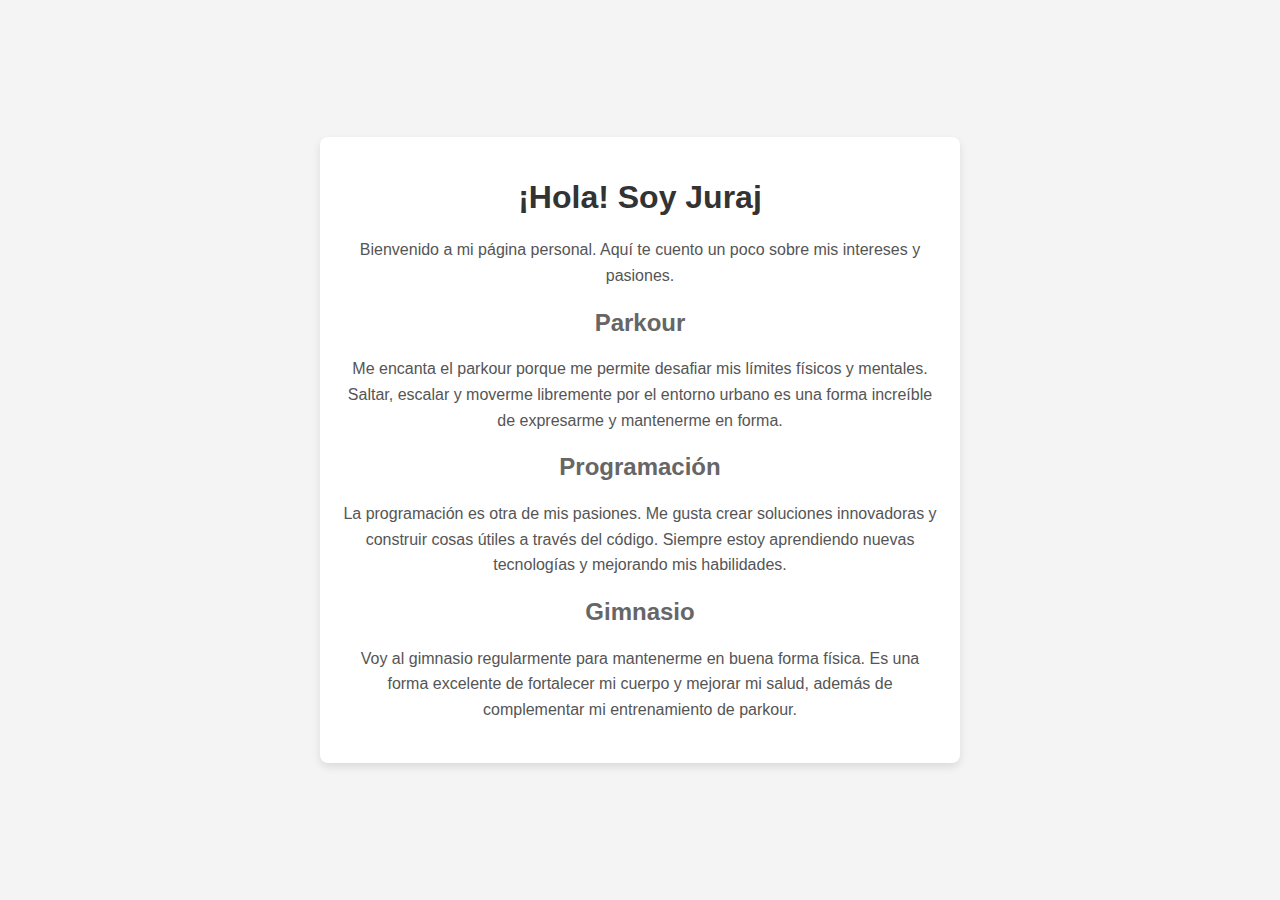
<file: PruebaWeb_presentacion.html>
<!DOCTYPE html>
<html lang="es">
<head>
    <meta charset="UTF-8">
    <meta name="viewport" content="width=device-width, initial-scale=1.0">
    <title>Juraj - Presentación Personal</title>
    <style>
        body {
            font-family: Arial, sans-serif;
            background-color: #f4f4f4;
            margin: 0;
            padding: 0;
            display: flex;
            justify-content: center;
            align-items: center;
            height: 100vh;
        }

        .container {
            background-color: #fff;
            padding: 20px;
            border-radius: 8px;
            box-shadow: 0 4px 8px rgba(0, 0, 0, 0.1);
            max-width: 600px;
            width: 100%;
            text-align: center;
        }

        h1 {
            color: #333;
        }

        h2 {
            color: #666;
        }

        p {
            color: #555;
            line-height: 1.6;
        }

        .interests {
            margin-top: 20px;
        }

        .interest {
            margin-bottom: 20px;
        }
    </style>
</head>
<body>
    <div class="container">
        <h1>¡Hola! Soy Juraj</h1>
        <p>Bienvenido a mi página personal. Aquí te cuento un poco sobre mis intereses y pasiones.</p>

        <div class="interests">
            <div class="interest">
                <h2>Parkour</h2>
                <p>Me encanta el parkour porque me permite desafiar mis límites físicos y mentales. Saltar, escalar y moverme libremente por el entorno urbano es una forma increíble de expresarme y mantenerme en forma.</p>
            </div>

            <div class="interest">
                <h2>Programación</h2>
                <p>La programación es otra de mis pasiones. Me gusta crear soluciones innovadoras y construir cosas útiles a través del código. Siempre estoy aprendiendo nuevas tecnologías y mejorando mis habilidades.</p>
            </div>

            <div class="interest">
                <h2>Gimnasio</h2>
                <p>Voy al gimnasio regularmente para mantenerme en buena forma física. Es una forma excelente de fortalecer mi cuerpo y mejorar mi salud, además de complementar mi entrenamiento de parkour.</p>
            </div>
        </div>
    </div>
</body>
</html>
</file>
